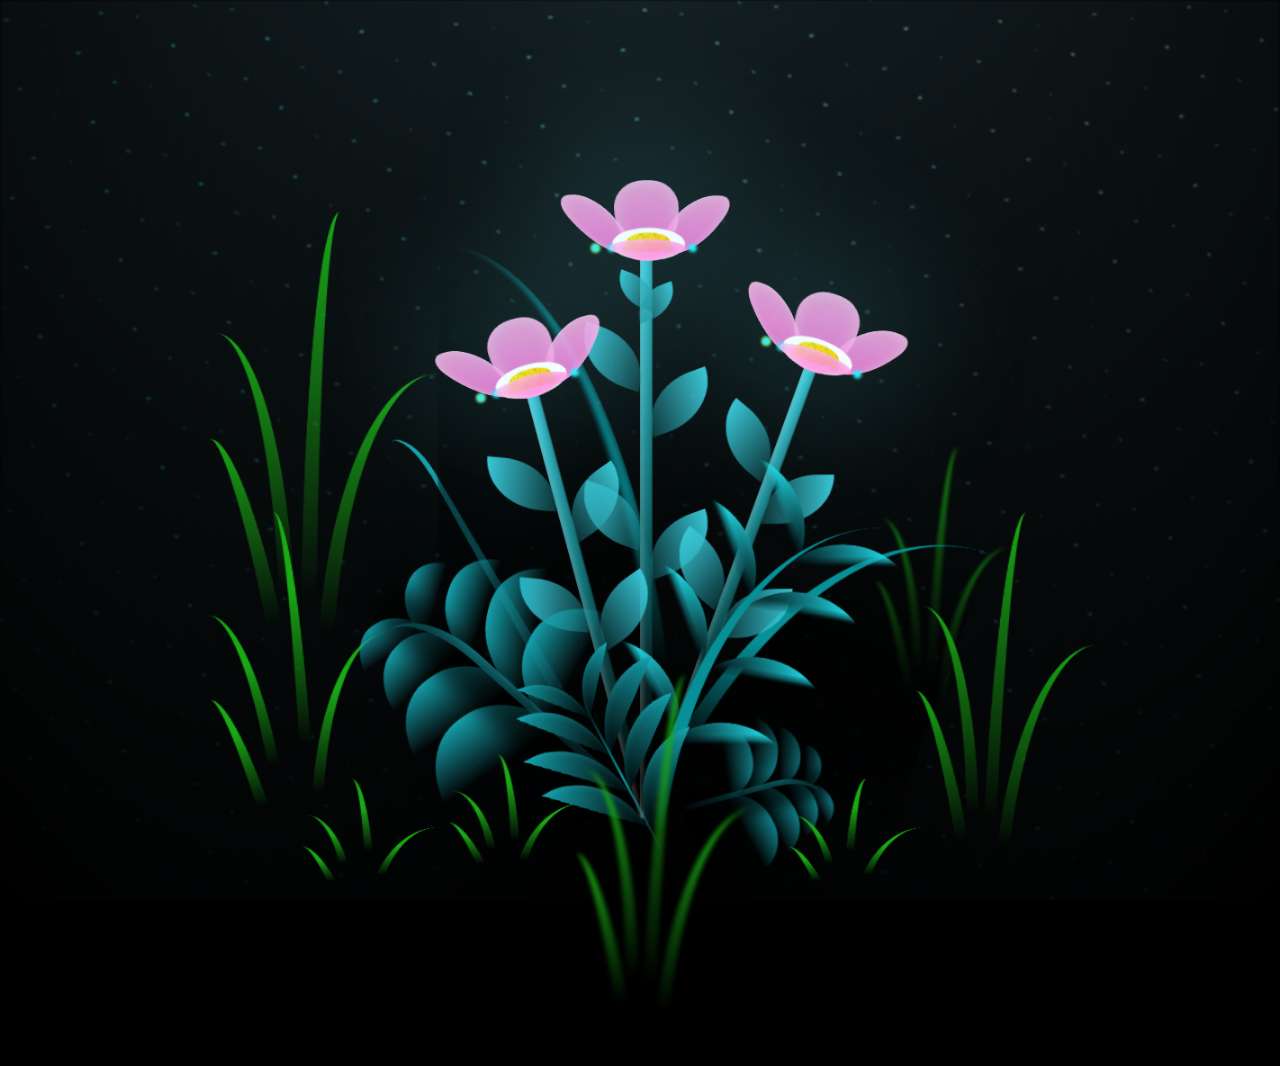
<file: index.html>
<!DOCTYPE html>
<html lang="en">
<head>
    <meta charset="UTF-8">
    <meta http-equiv="X-UA-Compatible" content="IE=edge">
    <meta name="viewport" content="width=device-width, initial-scale=1.0">
    <link rel="stylesheet" href="style.css">
    <title>✿ Tran Thi Phuong Nam ✿</title>
</head>
<body class="not-loaded">
  <div class="night"></div>
  <h4>20/10 <br> luôn luôn vui vẻ, hạnh phúc <br> luôn luôn dễ thương xinh xắn <br> nheeee</h4>
  <div class="flowers">
    <div class="flower flower--1">
      <div class="flower__leafs flower__leafs--1">
        <div class="flower__leaf flower__leaf--1"></div>
        <div class="flower__leaf flower__leaf--2"></div>
        <div class="flower__leaf flower__leaf--3"></div>
        <div class="flower__leaf flower__leaf--4"></div>
        <div class="flower__white-circle"></div>

        <div class="flower__light flower__light--1"></div>
        <div class="flower__light flower__light--2"></div>
        <div class="flower__light flower__light--3"></div>
        <div class="flower__light flower__light--4"></div>
        <div class="flower__light flower__light--5"></div>
        <div class="flower__light flower__light--6"></div>
        <div class="flower__light flower__light--7"></div>
        <div class="flower__light flower__light--8"></div>

      </div>
      <div class="flower__line">
        <div class="flower__line__leaf flower__line__leaf--1"></div>
        <div class="flower__line__leaf flower__line__leaf--2"></div>
        <div class="flower__line__leaf flower__line__leaf--3"></div>
        <div class="flower__line__leaf flower__line__leaf--4"></div>
        <div class="flower__line__leaf flower__line__leaf--5"></div>
        <div class="flower__line__leaf flower__line__leaf--6"></div>
      </div>
    </div>

    <div class="flower flower--2">
      <div class="flower__leafs flower__leafs--2">
        <div class="flower__leaf flower__leaf--1"></div>
        <div class="flower__leaf flower__leaf--2"></div>
        <div class="flower__leaf flower__leaf--3"></div>
        <div class="flower__leaf flower__leaf--4"></div>
        <div class="flower__white-circle"></div>

        <div class="flower__light flower__light--1"></div>
        <div class="flower__light flower__light--2"></div>
        <div class="flower__light flower__light--3"></div>
        <div class="flower__light flower__light--4"></div>
        <div class="flower__light flower__light--5"></div>
        <div class="flower__light flower__light--6"></div>
        <div class="flower__light flower__light--7"></div>
        <div class="flower__light flower__light--8"></div>

      </div>
      <div class="flower__line">
        <div class="flower__line__leaf flower__line__leaf--1"></div>
        <div class="flower__line__leaf flower__line__leaf--2"></div>
        <div class="flower__line__leaf flower__line__leaf--3"></div>
        <div class="flower__line__leaf flower__line__leaf--4"></div>
      </div>
    </div>

    <div class="flower flower--3">
      <div class="flower__leafs flower__leafs--3">
        <div class="flower__leaf flower__leaf--1"></div>
        <div class="flower__leaf flower__leaf--2"></div>
        <div class="flower__leaf flower__leaf--3"></div>
        <div class="flower__leaf flower__leaf--4"></div>
        <div class="flower__white-circle"></div>

        <div class="flower__light flower__light--1"></div>
        <div class="flower__light flower__light--2"></div>
        <div class="flower__light flower__light--3"></div>
        <div class="flower__light flower__light--4"></div>
        <div class="flower__light flower__light--5"></div>
        <div class="flower__light flower__light--6"></div>
        <div class="flower__light flower__light--7"></div>
        <div class="flower__light flower__light--8"></div>

      </div>
      <div class="flower__line">
        <div class="flower__line__leaf flower__line__leaf--1"></div>
        <div class="flower__line__leaf flower__line__leaf--2"></div>
        <div class="flower__line__leaf flower__line__leaf--3"></div>
        <div class="flower__line__leaf flower__line__leaf--4"></div>
      </div>
    </div>

    <div class="grow-ans" style="--d:1.2s">
      <div class="flower__g-long">
        <div class="flower__g-long__top"></div>
        <div class="flower__g-long__bottom"></div>
      </div>
    </div>

    <div class="growing-grass">
      <div class="flower__grass flower__grass--1">
        <div class="flower__grass--top"></div>
        <div class="flower__grass--bottom"></div>
        <div class="flower__grass__leaf flower__grass__leaf--1"></div>
        <div class="flower__grass__leaf flower__grass__leaf--2"></div>
        <div class="flower__grass__leaf flower__grass__leaf--3"></div>
        <div class="flower__grass__leaf flower__grass__leaf--4"></div>
        <div class="flower__grass__leaf flower__grass__leaf--5"></div>
        <div class="flower__grass__leaf flower__grass__leaf--6"></div>
        <div class="flower__grass__leaf flower__grass__leaf--7"></div>
        <div class="flower__grass__leaf flower__grass__leaf--8"></div>
        <div class="flower__grass__overlay"></div>
      </div>
    </div>

    <div class="growing-grass">
      <div class="flower__grass flower__grass--2">
        <div class="flower__grass--top"></div>
        <div class="flower__grass--bottom"></div>
        <div class="flower__grass__leaf flower__grass__leaf--1"></div>
        <div class="flower__grass__leaf flower__grass__leaf--2"></div>
        <div class="flower__grass__leaf flower__grass__leaf--3"></div>
        <div class="flower__grass__leaf flower__grass__leaf--4"></div>
        <div class="flower__grass__leaf flower__grass__leaf--5"></div>
        <div class="flower__grass__leaf flower__grass__leaf--6"></div>
        <div class="flower__grass__leaf flower__grass__leaf--7"></div>
        <div class="flower__grass__leaf flower__grass__leaf--8"></div>
        <div class="flower__grass__overlay"></div>
      </div>
    </div>

    <div class="grow-ans" style="--d:2.4s">
      <div class="flower__g-right flower__g-right--1">
        <div class="leaf"></div>
      </div>
    </div>

    <div class="grow-ans" style="--d:2.8s">
      <div class="flower__g-right flower__g-right--2">
        <div class="leaf"></div>
      </div>
    </div>

    <div class="grow-ans" style="--d:2.8s">
      <div class="flower__g-front">
        <div class="flower__g-front__leaf-wrapper flower__g-front__leaf-wrapper--1">
          <div class="flower__g-front__leaf"></div>
        </div>
        <div class="flower__g-front__leaf-wrapper flower__g-front__leaf-wrapper--2">
          <div class="flower__g-front__leaf"></div>
        </div>
        <div class="flower__g-front__leaf-wrapper flower__g-front__leaf-wrapper--3">
          <div class="flower__g-front__leaf"></div>
        </div>
        <div class="flower__g-front__leaf-wrapper flower__g-front__leaf-wrapper--4">
          <div class="flower__g-front__leaf"></div>
        </div>
        <div class="flower__g-front__leaf-wrapper flower__g-front__leaf-wrapper--5">
          <div class="flower__g-front__leaf"></div>
        </div>
        <div class="flower__g-front__leaf-wrapper flower__g-front__leaf-wrapper--6">
          <div class="flower__g-front__leaf"></div>
        </div>
        <div class="flower__g-front__leaf-wrapper flower__g-front__leaf-wrapper--7">
          <div class="flower__g-front__leaf"></div>
        </div>
        <div class="flower__g-front__leaf-wrapper flower__g-front__leaf-wrapper--8">
          <div class="flower__g-front__leaf"></div>
        </div>
        <div class="flower__g-front__line"></div>
      </div>
    </div>

    <div class="grow-ans" style="--d:3.2s">
      <div class="flower__g-fr">
        <div class="leaf"></div>
        <div class="flower__g-fr__leaf flower__g-fr__leaf--1"></div>
        <div class="flower__g-fr__leaf flower__g-fr__leaf--2"></div>
        <div class="flower__g-fr__leaf flower__g-fr__leaf--3"></div>
        <div class="flower__g-fr__leaf flower__g-fr__leaf--4"></div>
        <div class="flower__g-fr__leaf flower__g-fr__leaf--5"></div>
        <div class="flower__g-fr__leaf flower__g-fr__leaf--6"></div>
        <div class="flower__g-fr__leaf flower__g-fr__leaf--7"></div>
        <div class="flower__g-fr__leaf flower__g-fr__leaf--8"></div>
      </div>
    </div>

    <div class="long-g long-g--0">
      <div class="grow-ans" style="--d:3s">
        <div class="leaf leaf--0"></div>
      </div>
      <div class="grow-ans" style="--d:2.2s">
        <div class="leaf leaf--1"></div>
      </div>
      <div class="grow-ans" style="--d:3.4s">
        <div class="leaf leaf--2"></div>
      </div>
      <div class="grow-ans" style="--d:3.6s">
        <div class="leaf leaf--3"></div>
      </div>
    </div>

    <div class="long-g long-g--1">
      <div class="grow-ans" style="--d:3.6s">
        <div class="leaf leaf--0"></div>
      </div>
      <div class="grow-ans" style="--d:3.8s">
        <div class="leaf leaf--1"></div>
      </div>
      <div class="grow-ans" style="--d:4s">
        <div class="leaf leaf--2"></div>
      </div>
      <div class="grow-ans" style="--d:4.2s">
        <div class="leaf leaf--3"></div>
      </div>
    </div>

    <div class="long-g long-g--2">
      <div class="grow-ans" style="--d:4s">
        <div class="leaf leaf--0"></div>
      </div>
      <div class="grow-ans" style="--d:4.2s">
        <div class="leaf leaf--1"></div>
      </div>
      <div class="grow-ans" style="--d:4.4s">
        <div class="leaf leaf--2"></div>
      </div>
      <div class="grow-ans" style="--d:4.6s">
        <div class="leaf leaf--3"></div>
      </div>
    </div>

    <div class="long-g long-g--3">
      <div class="grow-ans" style="--d:4s">
        <div class="leaf leaf--0"></div>
      </div>
      <div class="grow-ans" style="--d:4.2s">
        <div class="leaf leaf--1"></div>
      </div>
      <div class="grow-ans" style="--d:3s">
        <div class="leaf leaf--2"></div>
      </div>
      <div class="grow-ans" style="--d:3.6s">
        <div class="leaf leaf--3"></div>
      </div>
    </div>

    <div class="long-g long-g--4">
      <div class="grow-ans" style="--d:4s">
        <div class="leaf leaf--0"></div>
      </div>
      <div class="grow-ans" style="--d:4.2s">
        <div class="leaf leaf--1"></div>
      </div>
      <div class="grow-ans" style="--d:3s">
        <div class="leaf leaf--2"></div>
      </div>
      <div class="grow-ans" style="--d:3.6s">
        <div class="leaf leaf--3"></div>
      </div>
    </div>

    <div class="long-g long-g--5">
      <div class="grow-ans" style="--d:4s">
        <div class="leaf leaf--0"></div>
      </div>
      <div class="grow-ans" style="--d:4.2s">
        <div class="leaf leaf--1"></div>
      </div>
      <div class="grow-ans" style="--d:3s">
        <div class="leaf leaf--2"></div>
      </div>
      <div class="grow-ans" style="--d:3.6s">
        <div class="leaf leaf--3"></div>
      </div>
    </div>

    <div class="long-g long-g--6">
      <div class="grow-ans" style="--d:4.2s">
        <div class="leaf leaf--0"></div>
      </div>
      <div class="grow-ans" style="--d:4.4s">
        <div class="leaf leaf--1"></div>
      </div>
      <div class="grow-ans" style="--d:4.6s">
        <div class="leaf leaf--2"></div>
      </div>
      <div class="grow-ans" style="--d:4.8s">
        <div class="leaf leaf--3"></div>
      </div>
    </div>

    <div class="long-g long-g--7">
      <div class="grow-ans" style="--d:3s">
        <div class="leaf leaf--0"></div>
      </div>
      <div class="grow-ans" style="--d:3.2s">
        <div class="leaf leaf--1"></div>
      </div>
      <div class="grow-ans" style="--d:3.5s">
        <div class="leaf leaf--2"></div>
      </div>
      <div class="grow-ans" style="--d:3.6s">
        <div class="leaf leaf--3"></div>
      </div>
    </div>
  </div>
</body>
</html>
<script src="main.js"></script>
</file>
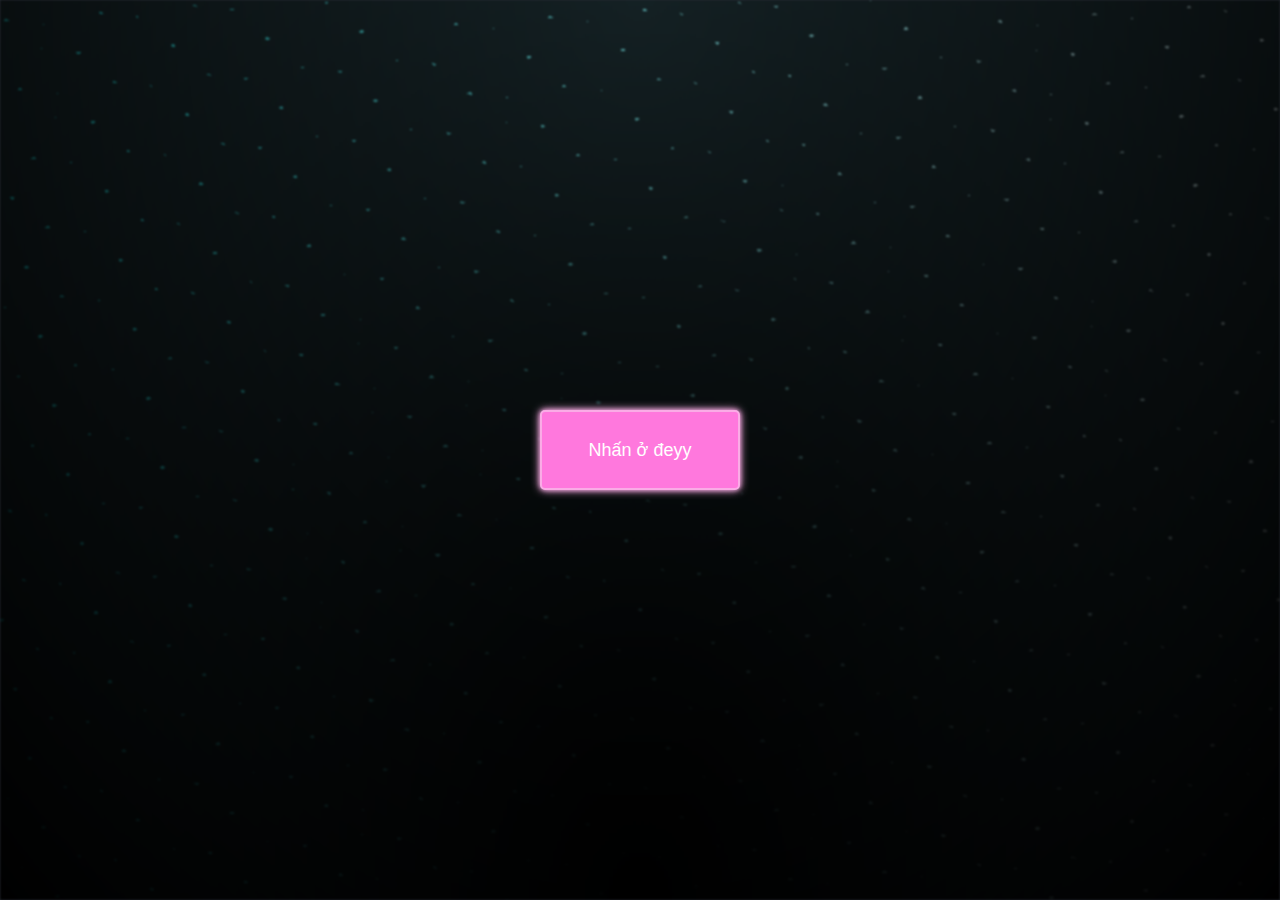
<file: clickhere.html>
<!DOCTYPE html>
<html lang="en">
<head>
    <meta charset="UTF-8">
    <meta http-equiv="X-UA-Compatible" content="IE=edge">
    <meta name="viewport" content="width=device-width, initial-scale=1.0">
    <link rel="stylesheet" href="style.css">
    <title>✿ Tran Thi Phuong Nam ✿</title>
    <style>
      body {
          display: flex;
          justify-content: center; /* Canh giữa theo chiều ngang */
          align-items: center; /* Canh giữa theo chiều dọc */
          height: 100vh; /* Chiều cao của body đầy đủ */
          margin: 0; /* Bỏ margin mặc định */
          background-color: #282c34; /* Màu nền cho body */
      }

      a {
        font-family: 'Pangolin', sans-serif;
        display: flex; /* Thiết lập Flexbox cho thẻ a */
            justify-content: center; /* Căn giữa theo chiều ngang */
            align-items: center; /* Căn giữa theo chiều dọc */
        width: 200px;
        height: 80px;
        z-index: 99;
          background-color: #ff78dd; /* Màu nền hồng */
          color: white; /* Màu chữ trắng */
          border: 2px solid #faace6; /* Viền màu hồng nhạt */
          padding: 15px 30px; /* Khoảng cách bên trong nút */
          font-size: 18px; /* Kích thước chữ */
          text-decoration: none; /* Bỏ gạch chân */
          border-radius: 5px; /* Bo tròn góc cho nút */
          box-shadow: 0 0 5px #faace6,  /* Ánh sáng nhạt quanh viền */
                      0 0 10px #faace6; /* Ánh sáng mạnh hơn */
          transition: transform 0.3s, box-shadow 0.3s; /* Hiệu ứng chuyển tiếp cho biến hình và bóng */
      }

      a:hover {
          transform: scale(1.05); /* Phóng to nhẹ khi hover */
          box-shadow: 0 0 10px #faace6,  /* Bóng sáng hơn khi hover */
                      0 0 20px #faace6; /* Ánh sáng mạnh hơn khi hover */
      }
  </style>
</head>
<body class="not-loaded">
  <a href="index.html">Nhấn ở đeyy</a>
  <div class="night"></div>
</body>
</html>
<script src="main.js"></script>
</file>
<file: style.css>
*,
*::after,
*::before {
  padding: 0;
  margin: 0;
  box-sizing: border-box;
}

h4 {
  font-family: 'Pangolin', sans-serif;
  text-align: center;
  font-size: 24px;
  color: #faace6; /* Màu chữ hồng */
  margin: 0;
  padding: 20px;
  position: absolute;
  top: 0;
  left: 50%;
  transform: translateX(-50%);
  opacity: 0; /* Bắt đầu với độ trong suốt 0 */
  animation-delay: 3s;
  animation: fadeIn 3s ease forwards; /* Animation làm mờ chữ hiện dần */
  text-shadow: 0 0 5px #faace6b0, 0 0 10px #faace687, 0 0 15px rgba(250, 170, 230, 0.3);
}

@keyframes fadeIn {
  0% {
      opacity: 0; /* Mờ hoàn toàn lúc ban đầu */
  }
  100% {
      opacity: 1; /* Hiện rõ sau 1 giây */
  }
}

h4 {
  animation: fadeIn 3s ease forwards; /* Áp dụng animation khi trang tải */
}

@media (max-width: 768px) {
  h4 {
      top: 25vh; /* Đặt thẻ h4 ở giữa màn hình điện thoại */
      width: 100%; /* Bắt đầu với chiều rộng bằng 0 cho điện thoại */
  }
}

@media (max-width: 768px) {
  h4 {
      top: 25vh; /* Cách trên 40% chiều cao màn hình trên điện thoại */
  }
}

:root {
  --dark-color: #000;
}

body {
  display: flex;
  align-items: flex-end;
  justify-content: center;
  min-height: 100vh;
  background-color: var(--dark-color);
  overflow: hidden;
  perspective: 1000px;
}

.night {
  position: fixed;
  left: 50%;
  top: 0;
  transform: translateX(-50%);
  width: 100%;
  height: 100%;
  filter: blur(0.1vmin);
  background-image: radial-gradient(ellipse at top, transparent 0%, var(--dark-color)), radial-gradient(ellipse at bottom, var(--dark-color), rgba(145, 233, 255, 0.2)), repeating-linear-gradient(220deg, rgb(0, 0, 0) 0px, rgb(0, 0, 0) 19px, transparent 19px, transparent 22px), repeating-linear-gradient(189deg, rgb(0, 0, 0) 0px, rgb(0, 0, 0) 19px, transparent 19px, transparent 22px), repeating-linear-gradient(148deg, rgb(0, 0, 0) 0px, rgb(0, 0, 0) 19px, transparent 19px, transparent 22px), linear-gradient(90deg, rgb(0, 255, 250), rgb(240, 240, 240));
}

.flowers {
  position: relative;
  transform: scale(0.9);
}

.flower {
  position: absolute;
  bottom: 10vmin;
  transform-origin: bottom center;
  z-index: 10;
  --fl-speed: 0.8s;
}
.flower--1 {
  animation: moving-flower-1 4s linear infinite;
}
.flower--1 .flower__line {
  height: 70vmin;
  animation-delay: 0.3s;
}
.flower--1 .flower__line__leaf--1 {
  animation: blooming-leaf-right var(--fl-speed) 1.6s backwards;
}
.flower--1 .flower__line__leaf--2 {
  animation: blooming-leaf-right var(--fl-speed) 1.4s backwards;
}
.flower--1 .flower__line__leaf--3 {
  animation: blooming-leaf-left var(--fl-speed) 1.2s backwards;
}
.flower--1 .flower__line__leaf--4 {
  animation: blooming-leaf-left var(--fl-speed) 1s backwards;
}
.flower--1 .flower__line__leaf--5 {
  animation: blooming-leaf-right var(--fl-speed) 1.8s backwards;
}
.flower--1 .flower__line__leaf--6 {
  animation: blooming-leaf-left var(--fl-speed) 2s backwards;
}
.flower--2 {
  left: 50%;
  transform: rotate(20deg);
  animation: moving-flower-2 4s linear infinite;
}
.flower--2 .flower__line {
  height: 60vmin;
  animation-delay: 0.6s;
}
.flower--2 .flower__line__leaf--1 {
  animation: blooming-leaf-right var(--fl-speed) 1.9s backwards;
}
.flower--2 .flower__line__leaf--2 {
  animation: blooming-leaf-right var(--fl-speed) 1.7s backwards;
}
.flower--2 .flower__line__leaf--3 {
  animation: blooming-leaf-left var(--fl-speed) 1.5s backwards;
}
.flower--2 .flower__line__leaf--4 {
  animation: blooming-leaf-left var(--fl-speed) 1.3s backwards;
}
.flower--3 {
  left: 50%;
  transform: rotate(-15deg);
  animation: moving-flower-3 4s linear infinite;
}
.flower--3 .flower__line {
  animation-delay: 0.9s;
}
.flower--3 .flower__line__leaf--1 {
  animation: blooming-leaf-right var(--fl-speed) 2.5s backwards;
}
.flower--3 .flower__line__leaf--2 {
  animation: blooming-leaf-right var(--fl-speed) 2.3s backwards;
}
.flower--3 .flower__line__leaf--3 {
  animation: blooming-leaf-left var(--fl-speed) 2.1s backwards;
}
.flower--3 .flower__line__leaf--4 {
  animation: blooming-leaf-left var(--fl-speed) 1.9s backwards;
}
.flower__leafs {
  position: relative;
  animation: blooming-flower 2s backwards;
}
.flower__leafs--1 {
  animation-delay: 1.1s;
}
.flower__leafs--2 {
  animation-delay: 1.4s;
}
.flower__leafs--3 {
  animation-delay: 1.7s;
}
.flower__leafs::after {
  content: "";
  position: absolute;
  left: 0;
  top: 0;
  transform: translate(-50%, -100%);
  width: 8vmin;
  height: 8vmin;
  background-color: #6bf0ff;
  filter: blur(10vmin);
}
.flower__leaf {
  position: absolute;
  bottom: 0;
  left: 50%;
  width: 8vmin;
  height: 11vmin;
  border-radius: 51% 49% 47% 53%/44% 45% 55% 69%;
  background-color: #a7ffee;
  background-image: linear-gradient(to top, #ff78dd, #faace6);
  transform-origin: bottom center;
  opacity: 0.9;
  box-shadow: inset 0 0 2vmin rgba(255, 255, 255, 0.5);
}
.flower__leaf--1 {
  transform: translate(-10%, 1%) rotateY(40deg) rotateX(-50deg);
}
.flower__leaf--2 {
  transform: translate(-50%, -4%) rotateX(40deg);
}
.flower__leaf--3 {
  transform: translate(-90%, 0%) rotateY(45deg) rotateX(50deg);
}
.flower__leaf--4 {
  width: 8vmin;
  height: 8vmin;
  transform-origin: bottom left;
  border-radius: 4vmin 10vmin 4vmin 4vmin;
  transform: translate(0%, 18%) rotateX(70deg) rotate(-43deg);
  background-image: linear-gradient(to top, #ff78dd, #faace6);
  z-index: 1;
  opacity: 0.8;
}
.flower__white-circle {
  position: absolute;
  left: -3.5vmin;
  top: -3vmin;
  width: 9vmin;
  height: 4vmin;
  border-radius: 50%;
  background-color: #fff;
}
.flower__white-circle::after {
  content: "";
  position: absolute;
  left: 50%;
  top: 45%;
  transform: translate(-50%, -50%);
  width: 60%;
  height: 60%;
  border-radius: inherit;
  background-image: repeating-linear-gradient(135deg, rgba(0, 0, 0, 0.03) 0px, rgba(0, 0, 0, 0.03) 1px, transparent 1px, transparent 12px), repeating-linear-gradient(45deg, rgba(0, 0, 0, 0.03) 0px, rgba(0, 0, 0, 0.03) 1px, transparent 1px, transparent 12px), repeating-linear-gradient(67.5deg, rgba(0, 0, 0, 0.03) 0px, rgba(0, 0, 0, 0.03) 1px, transparent 1px, transparent 12px), repeating-linear-gradient(135deg, rgba(0, 0, 0, 0.03) 0px, rgba(0, 0, 0, 0.03) 1px, transparent 1px, transparent 12px), repeating-linear-gradient(45deg, rgba(0, 0, 0, 0.03) 0px, rgba(0, 0, 0, 0.03) 1px, transparent 1px, transparent 12px), repeating-linear-gradient(112.5deg, rgba(0, 0, 0, 0.03) 0px, rgba(0, 0, 0, 0.03) 1px, transparent 1px, transparent 12px), repeating-linear-gradient(112.5deg, rgba(0, 0, 0, 0.03) 0px, rgba(0, 0, 0, 0.03) 1px, transparent 1px, transparent 12px), repeating-linear-gradient(45deg, rgba(0, 0, 0, 0.03) 0px, rgba(0, 0, 0, 0.03) 1px, transparent 1px, transparent 12px), repeating-linear-gradient(22.5deg, rgba(0, 0, 0, 0.03) 0px, rgba(0, 0, 0, 0.03) 1px, transparent 1px, transparent 12px), repeating-linear-gradient(45deg, rgba(0, 0, 0, 0.03) 0px, rgba(0, 0, 0, 0.03) 1px, transparent 1px, transparent 12px), repeating-linear-gradient(22.5deg, rgba(0, 0, 0, 0.03) 0px, rgba(0, 0, 0, 0.03) 1px, transparent 1px, transparent 12px), repeating-linear-gradient(135deg, rgba(0, 0, 0, 0.03) 0px, rgba(0, 0, 0, 0.03) 1px, transparent 1px, transparent 12px), repeating-linear-gradient(157.5deg, rgba(0, 0, 0, 0.03) 0px, rgba(0, 0, 0, 0.03) 1px, transparent 1px, transparent 12px), repeating-linear-gradient(67.5deg, rgba(0, 0, 0, 0.03) 0px, rgba(0, 0, 0, 0.03) 1px, transparent 1px, transparent 12px), repeating-linear-gradient(67.5deg, rgba(0, 0, 0, 0.03) 0px, rgba(0, 0, 0, 0.03) 1px, transparent 1px, transparent 12px), linear-gradient(90deg, rgb(255, 235, 18), rgb(255, 206, 0));
}
.flower__line {
  height: 55vmin;
  width: 1.5vmin;
  background-image: linear-gradient(to left, rgba(0, 0, 0, 0.2), transparent, rgba(255, 255, 255, 0.2)), linear-gradient(to top, transparent 10%, #14757a, #39c6d6);
  box-shadow: inset 0 0 2px rgba(0, 0, 0, 0.5);
  animation: grow-flower-tree 4s backwards;
}
.flower__line__leaf {
  --w: 7vmin;
  --h: calc(var(--w) + 2vmin);
  position: absolute;
  top: 20%;
  left: 90%;
  width: var(--w);
  height: var(--h);
  border-top-right-radius: var(--h);
  border-bottom-left-radius: var(--h);
  background-image: linear-gradient(to top, rgba(20, 117, 122, 0.4), #39c6d6);
}
.flower__line__leaf--1 {
  transform: rotate(70deg) rotateY(30deg);
}
.flower__line__leaf--2 {
  top: 45%;
  transform: rotate(70deg) rotateY(30deg);
}
.flower__line__leaf--3, .flower__line__leaf--4, .flower__line__leaf--6 {
  border-top-right-radius: 0;
  border-bottom-left-radius: 0;
  border-top-left-radius: var(--h);
  border-bottom-right-radius: var(--h);
  left: -460%;
  top: 12%;
  transform: rotate(-70deg) rotateY(30deg);
}
.flower__line__leaf--4 {
  top: 40%;
}
.flower__line__leaf--5 {
  top: 0;
  transform-origin: left;
  transform: rotate(70deg) rotateY(30deg) scale(0.6);
}
.flower__line__leaf--6 {
  top: -2%;
  left: -450%;
  transform-origin: right;
  transform: rotate(-70deg) rotateY(30deg) scale(0.6);
}
.flower__light {
  position: absolute;
  bottom: 0vmin;
  width: 1vmin;
  height: 1vmin;
  background-color: rgb(255, 251, 0);
  border-radius: 50%;
  filter: blur(0.2vmin);
  animation: light-ans 4s linear infinite backwards;
}
.flower__light:nth-child(odd) {
  background-color: #23f0ff;
}
.flower__light--1 {
  left: -2vmin;
  animation-delay: 1s;
}
.flower__light--2 {
  left: 3vmin;
  animation-delay: 0.5s;
}
.flower__light--3 {
  left: -6vmin;
  animation-delay: 0.3s;
}
.flower__light--4 {
  left: 6vmin;
  animation-delay: 0.9s;
}
.flower__light--5 {
  left: -1vmin;
  animation-delay: 1.5s;
}
.flower__light--6 {
  left: -4vmin;
  animation-delay: 3s;
}
.flower__light--7 {
  left: 3vmin;
  animation-delay: 2s;
}
.flower__light--8 {
  left: -6vmin;
  animation-delay: 3.5s;
}
.flower__grass {
  --c: #159faa;
  --line-w: 1.5vmin;
  position: absolute;
  bottom: 12vmin;
  left: -7vmin;
  display: flex;
  flex-direction: column;
  align-items: flex-end;
  z-index: 20;
  transform-origin: bottom center;
  transform: rotate(-48deg) rotateY(40deg);
}
.flower__grass--1 {
  animation: moving-grass 2s linear infinite;
}
.flower__grass--2 {
  left: 2vmin;
  bottom: 10vmin;
  transform: scale(0.5) rotate(75deg) rotateX(10deg) rotateY(-200deg);
  opacity: 0.8;
  z-index: 0;
  animation: moving-grass--2 1.5s linear infinite;
}
.flower__grass--top {
  width: 7vmin;
  height: 10vmin;
  border-top-right-radius: 100%;
  border-right: var(--line-w) solid var(--c);
  transform-origin: bottom center;
  transform: rotate(-2deg);
}
.flower__grass--bottom {
  margin-top: -2px;
  width: var(--line-w);
  height: 25vmin;
  background-image: linear-gradient(to top, transparent, var(--c));
}
.flower__grass__leaf {
  --size: 10vmin;
  position: absolute;
  width: calc(var(--size) * 2.1);
  height: var(--size);
  border-top-left-radius: var(--size);
  border-top-right-radius: var(--size);
  background-image: linear-gradient(to top, transparent, transparent 30%, var(--c));
  z-index: 100;
}
.flower__grass__leaf--1 {
  top: -6%;
  left: 30%;
  --size: 6vmin;
  transform: rotate(-20deg);
  animation: growing-grass-ans--1 2s 2.6s backwards;
}
@keyframes growing-grass-ans--1 {
  0% {
    transform-origin: bottom left;
    transform: rotate(-20deg) scale(0);
  }
}
.flower__grass__leaf--2 {
  top: -5%;
  left: -110%;
  --size: 6vmin;
  transform: rotate(10deg);
  animation: growing-grass-ans--2 2s 2.4s linear backwards;
}
@keyframes growing-grass-ans--2 {
  0% {
    transform-origin: bottom right;
    transform: rotate(10deg) scale(0);
  }
}
.flower__grass__leaf--3 {
  top: 5%;
  left: 60%;
  --size: 8vmin;
  transform: rotate(-18deg) rotateX(-20deg);
  animation: growing-grass-ans--3 2s 2.2s linear backwards;
}
@keyframes growing-grass-ans--3 {
  0% {
    transform-origin: bottom left;
    transform: rotate(-18deg) rotateX(-20deg) scale(0);
  }
}
.flower__grass__leaf--4 {
  top: 6%;
  left: -135%;
  --size: 8vmin;
  transform: rotate(2deg);
  animation: growing-grass-ans--4 2s 2s linear backwards;
}
@keyframes growing-grass-ans--4 {
  0% {
    transform-origin: bottom right;
    transform: rotate(2deg) scale(0);
  }
}
.flower__grass__leaf--5 {
  top: 20%;
  left: 60%;
  --size: 10vmin;
  transform: rotate(-24deg) rotateX(-20deg);
  animation: growing-grass-ans--5 2s 1.8s linear backwards;
}
@keyframes growing-grass-ans--5 {
  0% {
    transform-origin: bottom left;
    transform: rotate(-24deg) rotateX(-20deg) scale(0);
  }
}
.flower__grass__leaf--6 {
  top: 22%;
  left: -180%;
  --size: 10vmin;
  transform: rotate(10deg);
  animation: growing-grass-ans--6 2s 1.6s linear backwards;
}
@keyframes growing-grass-ans--6 {
  0% {
    transform-origin: bottom right;
    transform: rotate(10deg) scale(0);
  }
}
.flower__grass__leaf--7 {
  top: 39%;
  left: 70%;
  --size: 10vmin;
  transform: rotate(-10deg);
  animation: growing-grass-ans--7 2s 1.4s linear backwards;
}
@keyframes growing-grass-ans--7 {
  0% {
    transform-origin: bottom left;
    transform: rotate(-10deg) scale(0);
  }
}
.flower__grass__leaf--8 {
  top: 40%;
  left: -215%;
  --size: 11vmin;
  transform: rotate(10deg);
  animation: growing-grass-ans--8 2s 1.2s linear backwards;
}
@keyframes growing-grass-ans--8 {
  0% {
    transform-origin: bottom right;
    transform: rotate(10deg) scale(0);
  }
}
.flower__grass__overlay {
  position: absolute;
  top: -10%;
  right: 0%;
  width: 100%;
  height: 100%;
  background-color: rgba(0, 0, 0, 0.6);
  filter: blur(1.5vmin);
  z-index: 100;
}
.flower__g-long {
  --w: 2vmin;
  --h: 6vmin;
  --c: #159faa;
  position: absolute;
  bottom: 10vmin;
  left: -3vmin;
  transform-origin: bottom center;
  transform: rotate(-30deg) rotateY(-20deg);
  display: flex;
  flex-direction: column;
  align-items: flex-end;
  animation: flower-g-long-ans 3s linear infinite;
}
@keyframes flower-g-long-ans {
  0%, 100% {
    transform: rotate(-30deg) rotateY(-20deg);
  }
  50% {
    transform: rotate(-32deg) rotateY(-20deg);
  }
}
.flower__g-long__top {
  top: calc(var(--h) * -1);
  width: calc(var(--w) + 1vmin);
  height: var(--h);
  border-top-right-radius: 100%;
  border-right: 0.7vmin solid var(--c);
  transform: translate(-0.7vmin, 1vmin);
}
.flower__g-long__bottom {
  width: var(--w);
  height: 50vmin;
  transform-origin: bottom center;
  background-image: linear-gradient(to top, transparent 30%, var(--c));
  box-shadow: inset 0 0 2px rgba(0, 0, 0, 0.5);
  -webkit-clip-path: polygon(35% 0, 65% 1%, 100% 100%, 0% 100%);
          clip-path: polygon(35% 0, 65% 1%, 100% 100%, 0% 100%);
}
.flower__g-right {
  position: absolute;
  bottom: 6vmin;
  left: -2vmin;
  transform-origin: bottom left;
  transform: rotate(20deg);
}
.flower__g-right .leaf {
  width: 30vmin;
  height: 50vmin;
  border-top-left-radius: 100%;
  border-left: 2vmin solid #079097;
  background-image: linear-gradient(to bottom, transparent, var(--dark-color) 60%);
  -webkit-mask-image: linear-gradient(to top, transparent 30%, #079097 60%);
}
.flower__g-right--1 {
  animation: flower-g-right-ans 2.5s linear infinite;
}
.flower__g-right--2 {
  left: 5vmin;
  transform: rotateY(-180deg);
  animation: flower-g-right-ans--2 3s linear infinite;
}
.flower__g-right--2 .leaf {
  height: 75vmin;
  filter: blur(0.3vmin);
  opacity: 0.8;
}
@keyframes flower-g-right-ans {
  0%, 100% {
    transform: rotate(20deg);
  }
  50% {
    transform: rotate(24deg) rotateX(-20deg);
  }
}
@keyframes flower-g-right-ans--2 {
  0%, 100% {
    transform: rotateY(-180deg) rotate(0deg) rotateX(-20deg);
  }
  50% {
    transform: rotateY(-180deg) rotate(6deg) rotateX(-20deg);
  }
}
.flower__g-front {
  position: absolute;
  bottom: 6vmin;
  left: 2.5vmin;
  z-index: 100;
  transform-origin: bottom center;
  transform: rotate(-28deg) rotateY(30deg) scale(1.04);
  animation: flower__g-front-ans 2s linear infinite;
}
@keyframes flower__g-front-ans {
  0%, 100% {
    transform: rotate(-28deg) rotateY(30deg) scale(1.04);
  }
  50% {
    transform: rotate(-35deg) rotateY(40deg) scale(1.04);
  }
}
.flower__g-front__line {
  width: 0.3vmin;
  height: 20vmin;
  background-image: linear-gradient(to top, transparent, #079097, transparent 100%);
  position: relative;
}
.flower__g-front__leaf-wrapper {
  position: absolute;
  top: 0;
  left: 0;
  transform-origin: bottom left;
  transform: rotate(10deg);
}
.flower__g-front__leaf-wrapper:nth-child(even) {
  left: 0vmin;
  transform: rotateY(-180deg) rotate(5deg);
  animation: flower__g-front__leaf-left-ans 1s ease-in backwards;
}
.flower__g-front__leaf-wrapper:nth-child(odd) {
  animation: flower__g-front__leaf-ans 1s ease-in backwards;
}
.flower__g-front__leaf-wrapper--1 {
  top: -8vmin;
  transform: scale(0.7);
  animation: flower__g-front__leaf-ans 1s 5.5s ease-in backwards !important;
}
.flower__g-front__leaf-wrapper--2 {
  top: -8vmin;
  transform: rotateY(-180deg) scale(0.7) !important;
  animation: flower__g-front__leaf-left-ans-2 1s 4.6s ease-in backwards !important;
}
.flower__g-front__leaf-wrapper--3 {
  top: -3vmin;
  animation: flower__g-front__leaf-ans 1s 4.6s ease-in backwards;
}
.flower__g-front__leaf-wrapper--4 {
  top: -3vmin;
  transform: rotateY(-180deg) scale(0.9) !important;
  animation: flower__g-front__leaf-left-ans-2 1s 4.6s ease-in backwards !important;
}
@keyframes flower__g-front__leaf-left-ans-2 {
  0% {
    transform: rotateY(-180deg) scale(0);
  }
}
.flower__g-front__leaf-wrapper--5, .flower__g-front__leaf-wrapper--6 {
  top: 2vmin;
}
.flower__g-front__leaf-wrapper--7, .flower__g-front__leaf-wrapper--8 {
  top: 6.5vmin;
}
.flower__g-front__leaf-wrapper--2 {
  animation-delay: 5.2s !important;
}
.flower__g-front__leaf-wrapper--3 {
  animation-delay: 4.9s !important;
}
.flower__g-front__leaf-wrapper--5 {
  animation-delay: 4.3s !important;
}
.flower__g-front__leaf-wrapper--6 {
  animation-delay: 4.1s !important;
}
.flower__g-front__leaf-wrapper--7 {
  animation-delay: 3.8s !important;
}
.flower__g-front__leaf-wrapper--8 {
  animation-delay: 3.5s !important;
}
@keyframes flower__g-front__leaf-ans {
  0% {
    transform: rotate(10deg) scale(0);
  }
}
@keyframes flower__g-front__leaf-left-ans {
  0% {
    transform: rotateY(-180deg) rotate(5deg) scale(0);
  }
}
.flower__g-front__leaf {
  width: 10vmin;
  height: 10vmin;
  border-radius: 100% 0% 0% 100%/100% 100% 0% 0%;
  box-shadow: inset 0 2px 1vmin hsla(184, 97%, 58%, 0.2);
  background-image: linear-gradient(to bottom left, transparent, var(--dark-color)), linear-gradient(to bottom right, #159faa 50%, transparent 50%, transparent);
  -webkit-mask-image: linear-gradient(to bottom right, #159faa 50%, transparent 50%, transparent);
  mask-image: linear-gradient(to bottom right, #159faa 50%, transparent 50%, transparent);
}
.flower__g-fr {
  position: absolute;
  bottom: -4vmin;
  left: vmin;
  transform-origin: bottom left;
  z-index: 10;
  animation: flower__g-fr-ans 2s linear infinite;
}
@keyframes flower__g-fr-ans {
  0%, 100% {
    transform: rotate(2deg);
  }
  50% {
    transform: rotate(4deg);
  }
}
.flower__g-fr .leaf {
  width: 30vmin;
  height: 50vmin;
  border-top-left-radius: 100%;
  border-left: 2vmin solid #079097;
  -webkit-mask-image: linear-gradient(to top, transparent 25%, #079097 50%);
  position: relative;
  z-index: 1;
}
.flower__g-fr__leaf {
  position: absolute;
  top: 0;
  left: 0;
  width: 10vmin;
  height: 10vmin;
  border-radius: 100% 0% 0% 100%/100% 100% 0% 0%;
  box-shadow: inset 0 2px 1vmin hsla(184, 97%, 58%, 0.2);
  background-image: linear-gradient(to bottom left, transparent, var(--dark-color) 98%), linear-gradient(to bottom right, #23f0ff 45%, transparent 50%, transparent);
  -webkit-mask-image: linear-gradient(135deg, #159faa 40%, transparent 50%, transparent);
}
.flower__g-fr__leaf--1 {
  left: 20vmin;
  transform: rotate(45deg);
  animation: flower__g-fr-leaft-ans-1 0.5s 5.2s linear backwards;
}
@keyframes flower__g-fr-leaft-ans-1 {
  0% {
    transform-origin: left;
    transform: rotate(45deg) scale(0);
  }
}
.flower__g-fr__leaf--2 {
  left: 12vmin;
  top: -7vmin;
  transform: rotate(25deg) rotateY(-180deg);
  animation: flower__g-fr-leaft-ans-6 0.5s 5s linear backwards;
}
.flower__g-fr__leaf--3 {
  left: 15vmin;
  top: 6vmin;
  transform: rotate(55deg);
  animation: flower__g-fr-leaft-ans-5 0.5s 4.8s linear backwards;
}
.flower__g-fr__leaf--4 {
  left: 6vmin;
  top: -2vmin;
  transform: rotate(25deg) rotateY(-180deg);
  animation: flower__g-fr-leaft-ans-6 0.5s 4.6s linear backwards;
}
.flower__g-fr__leaf--5 {
  left: 10vmin;
  top: 14vmin;
  transform: rotate(55deg);
  animation: flower__g-fr-leaft-ans-5 0.5s 4.4s linear backwards;
}
@keyframes flower__g-fr-leaft-ans-5 {
  0% {
    transform-origin: left;
    transform: rotate(55deg) scale(0);
  }
}
.flower__g-fr__leaf--6 {
  left: 0vmin;
  top: 6vmin;
  transform: rotate(25deg) rotateY(-180deg);
  animation: flower__g-fr-leaft-ans-6 0.5s 4.2s linear backwards;
}
@keyframes flower__g-fr-leaft-ans-6 {
  0% {
    transform-origin: right;
    transform: rotate(25deg) rotateY(-180deg) scale(0);
  }
}
.flower__g-fr__leaf--7 {
  left: 5vmin;
  top: 22vmin;
  transform: rotate(45deg);
  animation: flower__g-fr-leaft-ans-7 0.5s 4s linear backwards;
}
@keyframes flower__g-fr-leaft-ans-7 {
  0% {
    transform-origin: left;
    transform: rotate(45deg) scale(0);
  }
}
.flower__g-fr__leaf--8 {
  left: -4vmin;
  top: 15vmin;
  transform: rotate(15deg) rotateY(-180deg);
  animation: flower__g-fr-leaft-ans-8 0.5s 3.8s linear backwards;
}
@keyframes flower__g-fr-leaft-ans-8 {
  0% {
    transform-origin: right;
    transform: rotate(15deg) rotateY(-180deg) scale(0);
  }
}

.long-g {
  position: absolute;
  bottom: 25vmin;
  left: -42vmin;
  transform-origin: bottom left;
}
.long-g--1 {
  bottom: 0vmin;
  transform: scale(0.8) rotate(-5deg);
}
.long-g--1 .leaf {
  -webkit-mask-image: linear-gradient(to top, transparent 40%, #079097 80%) !important;
}
.long-g--1 .leaf--1 {
  --w: 5vmin;
  --h: 60vmin;
  left: -2vmin;
  transform: rotate(3deg) rotateY(-180deg);
}
.long-g--2, .long-g--3 {
  bottom: -3vmin;
  left: -35vmin;
  transform-origin: center;
  transform: scale(0.6) rotateX(60deg);
}
.long-g--2 .leaf, .long-g--3 .leaf {
  -webkit-mask-image: linear-gradient(to top, transparent 50%, #079097 80%) !important;
}
.long-g--2 .leaf--1, .long-g--3 .leaf--1 {
  left: -1vmin;
  transform: rotateY(-180deg);
}
.long-g--3 {
  left: -17vmin;
  bottom: 0vmin;
}
.long-g--3 .leaf {
  -webkit-mask-image: linear-gradient(to top, transparent 40%, #079097 80%) !important;
}
.long-g--4 {
  left: 25vmin;
  bottom: -3vmin;
  transform-origin: center;
  transform: scale(0.6) rotateX(60deg);
}
.long-g--4 .leaf {
  -webkit-mask-image: linear-gradient(to top, transparent 50%, #079097 80%) !important;
}
.long-g--5 {
  left: 42vmin;
  bottom: 0vmin;
  transform: scale(0.8) rotate(2deg);
}
.long-g--6 {
  left: 0vmin;
  bottom: -20vmin;
  z-index: 100;
  filter: blur(0.3vmin);
  transform: scale(0.8) rotate(2deg);
}
.long-g--7 {
  left: 35vmin;
  bottom: 20vmin;
  z-index: -1;
  filter: blur(0.3vmin);
  transform: scale(0.6) rotate(2deg);
  opacity: 0.7;
}
.long-g .leaf {
  --w: 15vmin;
  --h: 40vmin;
  --c: #1aaa15;
  position: absolute;
  bottom: 0;
  width: var(--w);
  height: var(--h);
  border-top-left-radius: 100%;
  border-left: 2vmin solid var(--c);
  -webkit-mask-image: linear-gradient(to top, transparent 20%, var(--dark-color));
  transform-origin: bottom center;
}
.long-g .leaf--0 {
  left: 2vmin;
  animation: leaf-ans-1 4s linear infinite;
}
.long-g .leaf--1 {
  --w: 5vmin;
  --h: 60vmin;
  animation: leaf-ans-1 4s linear infinite;
}
.long-g .leaf--2 {
  --w: 10vmin;
  --h: 40vmin;
  left: -0.5vmin;
  bottom: 5vmin;
  transform-origin: bottom left;
  transform: rotateY(-180deg);
  animation: leaf-ans-2 3s linear infinite;
}
.long-g .leaf--3 {
  --w: 5vmin;
  --h: 30vmin;
  left: -1vmin;
  bottom: 3.2vmin;
  transform-origin: bottom left;
  transform: rotate(-10deg) rotateY(-180deg);
  animation: leaf-ans-3 3s linear infinite;
}

@keyframes leaf-ans-1 {
  0%, 100% {
    transform: rotate(-5deg) scale(1);
  }
  50% {
    transform: rotate(5deg) scale(1.1);
  }
}
@keyframes leaf-ans-2 {
  0%, 100% {
    transform: rotateY(-180deg) rotate(5deg);
  }
  50% {
    transform: rotateY(-180deg) rotate(0deg) scale(1.1);
  }
}
@keyframes leaf-ans-3 {
  0%, 100% {
    transform: rotate(-10deg) rotateY(-180deg);
  }
  50% {
    transform: rotate(-20deg) rotateY(-180deg);
  }
}
.grow-ans {
  animation: grow-ans 2s var(--d) backwards;
}

@keyframes grow-ans {
  0% {
    transform: scale(0);
    opacity: 0;
  }
}
@keyframes light-ans {
  0% {
    opacity: 0;
    transform: translateY(0vmin);
  }
  25% {
    opacity: 1;
    transform: translateY(-5vmin) translateX(-2vmin);
  }
  50% {
    opacity: 1;
    transform: translateY(-15vmin) translateX(2vmin);
    filter: blur(0.2vmin);
  }
  75% {
    transform: translateY(-20vmin) translateX(-2vmin);
    filter: blur(0.2vmin);
  }
  100% {
    transform: translateY(-30vmin);
    opacity: 0;
    filter: blur(1vmin);
  }
}
@keyframes moving-flower-1 {
  0%, 100% {
    transform: rotate(2deg);
  }
  50% {
    transform: rotate(-2deg);
  }
}
@keyframes moving-flower-2 {
  0%, 100% {
    transform: rotate(18deg);
  }
  50% {
    transform: rotate(14deg);
  }
}
@keyframes moving-flower-3 {
  0%, 100% {
    transform: rotate(-18deg);
  }
  50% {
    transform: rotate(-20deg) rotateY(-10deg);
  }
}
@keyframes blooming-leaf-right {
  0% {
    transform-origin: left;
    transform: rotate(70deg) rotateY(30deg) scale(0);
  }
}
@keyframes blooming-leaf-left {
  0% {
    transform-origin: right;
    transform: rotate(-70deg) rotateY(30deg) scale(0);
  }
}
@keyframes grow-flower-tree {
  0% {
    height: 0;
    border-radius: 1vmin;
  }
}
@keyframes blooming-flower {
  0% {
    transform: scale(0);
  }
}
@keyframes moving-grass {
  0%, 100% {
    transform: rotate(-48deg) rotateY(40deg);
  }
  50% {
    transform: rotate(-50deg) rotateY(40deg);
  }
}
@keyframes moving-grass--2 {
  0%, 100% {
    transform: scale(0.5) rotate(75deg) rotateX(10deg) rotateY(-200deg);
  }
  50% {
    transform: scale(0.5) rotate(79deg) rotateX(10deg) rotateY(-200deg);
  }
}
.growing-grass {
  animation: growing-grass-ans 1s 2s backwards;
}

@keyframes growing-grass-ans {
  0% {
    transform: scale(0);
  }
}
.not-loaded * {
  animation-play-state: paused !important;
}/*# sourceMappingURL=style.css.map */
</file>
